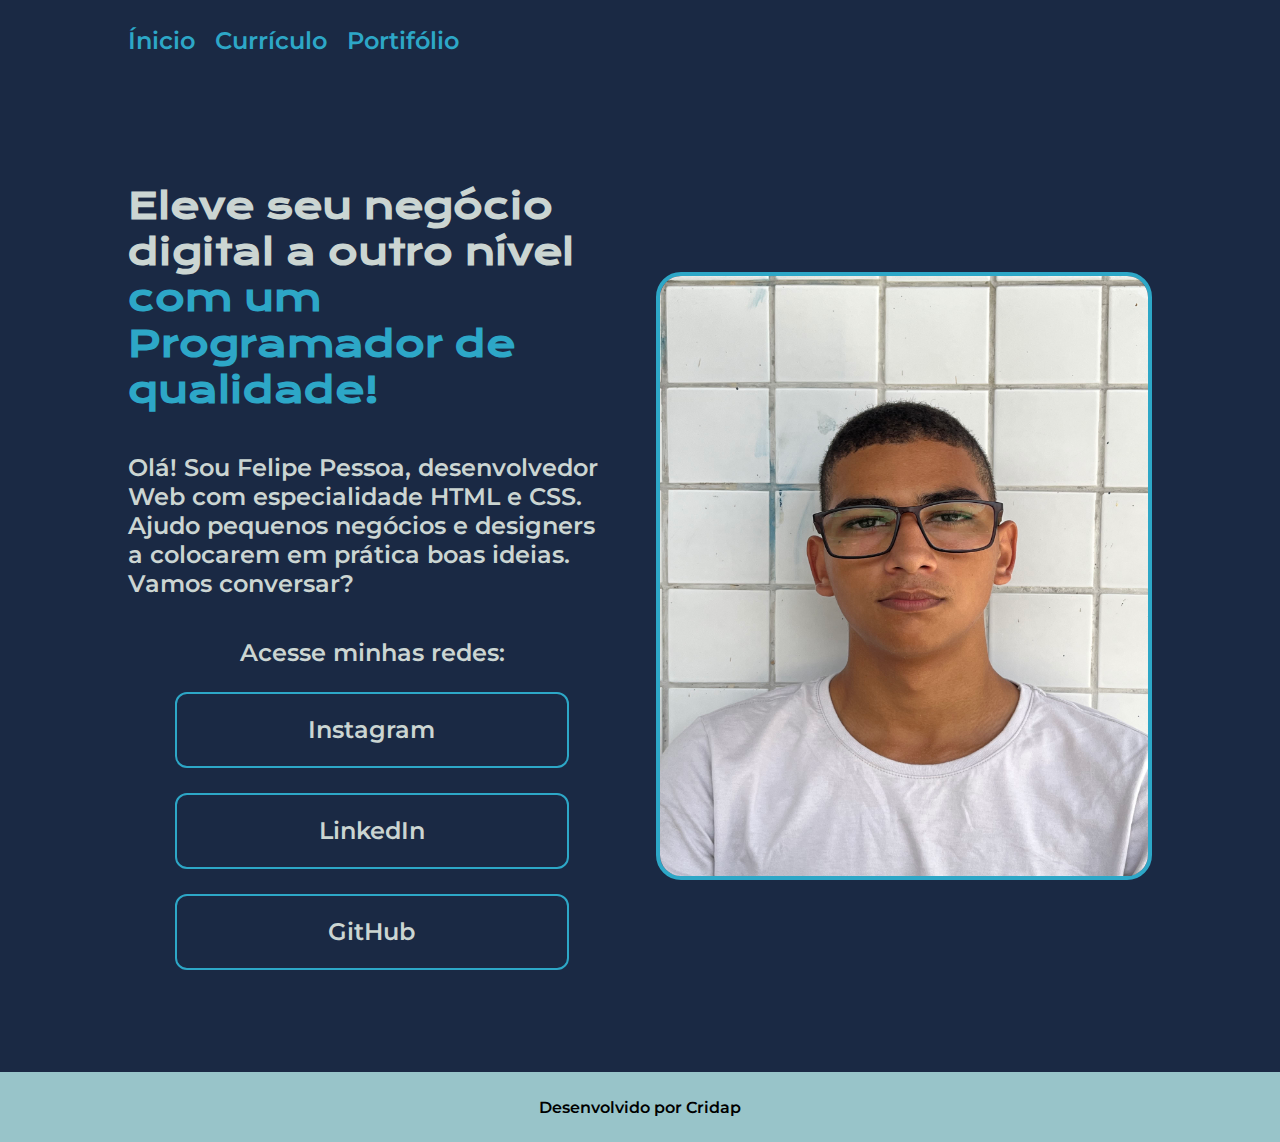
<file: index.html>
<!DOCTYPE html>
<html lang="pt-br">
<head>
    <meta charset="UTF-8">
    <meta name="viewport" content="width=device-width, initial-scale=1.0">
    <title>Felipe Pessoa</title>
    <link rel="stylesheet" href="styles/style.css">
    <meta name="apple-mobile-web-app-capable" content="yes">
</head>
<body>
    <header class="cabecalho">
        <nav class="cabecalho-navegacao">
            <a href="index.html">Ínicio</a>
            <a href="curriculo.html">Currículo</a>
            <a href="portfolio.html">Portifólio</a>
        </nav>
    </header>
    <main class="conteudo">
        <section class="conteudo-principal">
            <h1 class="conteudo-principal-titulo">Eleve seu negócio digital a outro nível<span class="conteudo-principal-titulo-destaque"> com um Programador de qualidade!</span></h1>
            <p class="conteudo-principal-texto">Olá! Sou Felipe Pessoa, desenvolvedor Web com especialidade HTML e CSS. Ajudo pequenos negócios e designers a colocarem em prática boas ideias. Vamos conversar?</p>
            <div class="conteudo-principal-links">
                <p>Acesse minhas redes:</p>
                <a href="https://www.instagram.com/_lipexzx_/">Instagram</a>
                <a href="https://www.linkedin.com/in/felipe-pessoa-917516286">LinkedIn</a>
                <a href="https://github.com/FelipePessoa01">GitHub</a>  
            </div>
        </section>
        <img class="conteudo-foto" src="assets/IMG_6878.jpg" alt="Foto de frontal de Felipe Pessoa" height="600px"> 
    </main>
    <footer class="rodape">
        <p class="rodape-texto">Desenvolvido por Cridap</p>
    </footer>
</body>
</html>
</file>
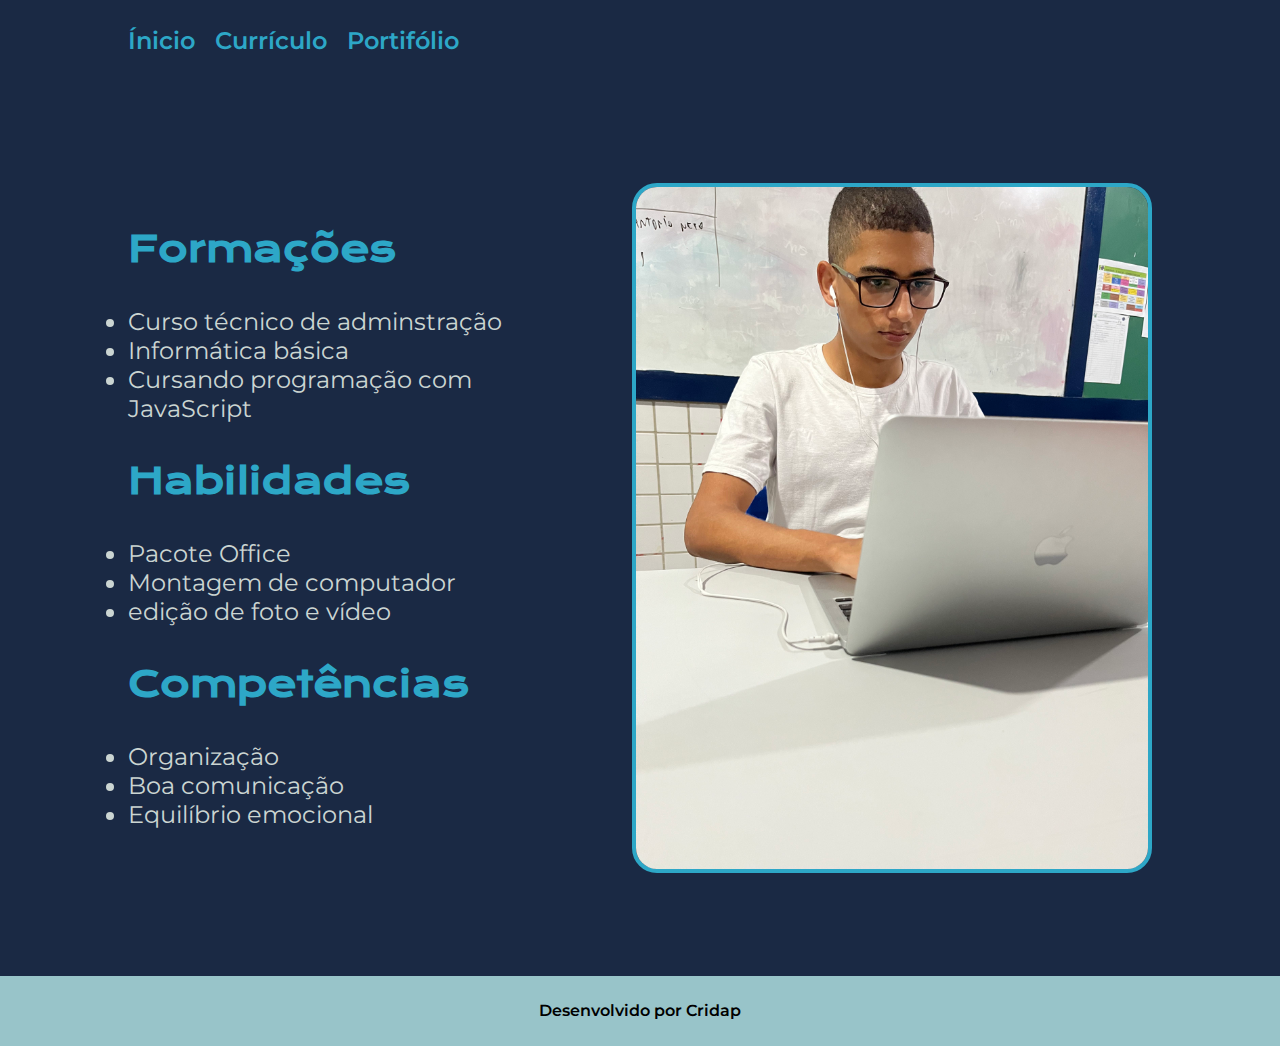
<file: curriculo.html>
<!DOCTYPE html>
<html lang="pt-br">
<head>
    <meta charset="UTF-8">
    <meta name="viewport" content="width=device-width, initial-scale=1.0">
    <title>Felipe Pessoa - Currículo</title>
    <link rel="stylesheet" href="styles/style.css">
    <meta name="apple-mobile-web-app-capable" content="yes">
</head>
<body>
    <header class="cabecalho">
        <nav class="cabecalho-navegacao">
            <a href="index.html">Ínicio</a>
            <a href="curriculo.html">Currículo</a>
            <a href="portfolio.html">Portifólio</a>
        </nav>
    </header>
    <main class="conteudo">
        <section class="conteudo-curriculo">
            <h1>Formações</h1>
            <ul>
                <li>Curso técnico de adminstração</li>
                <li>Informática básica</li>
                <li>Cursando programação com JavaScript</li>
            </ul>
            <h1>Habilidades</h1>
            <ul>
                <li>Pacote Office</li>
                <li>Montagem de computador</li>
                <li>edição de foto e vídeo</li>
            </ul>
            <h1>Competências</h1>
            <ul>
                <li>Organização</li>
                <li>Boa comunicação</li>
                <li>Equilíbrio emocional</li>
            </ul>
        </section>
        <img class="conteudo-foto" src="assets/IMG_6882.jpg" alt="Foto de Felipe Pessoas programando">
    </main>
    <footer class="rodape">
        <p class="rodape-texto">Desenvolvido por Cridap</p>
    </footer>
</body>
</html>
</file>
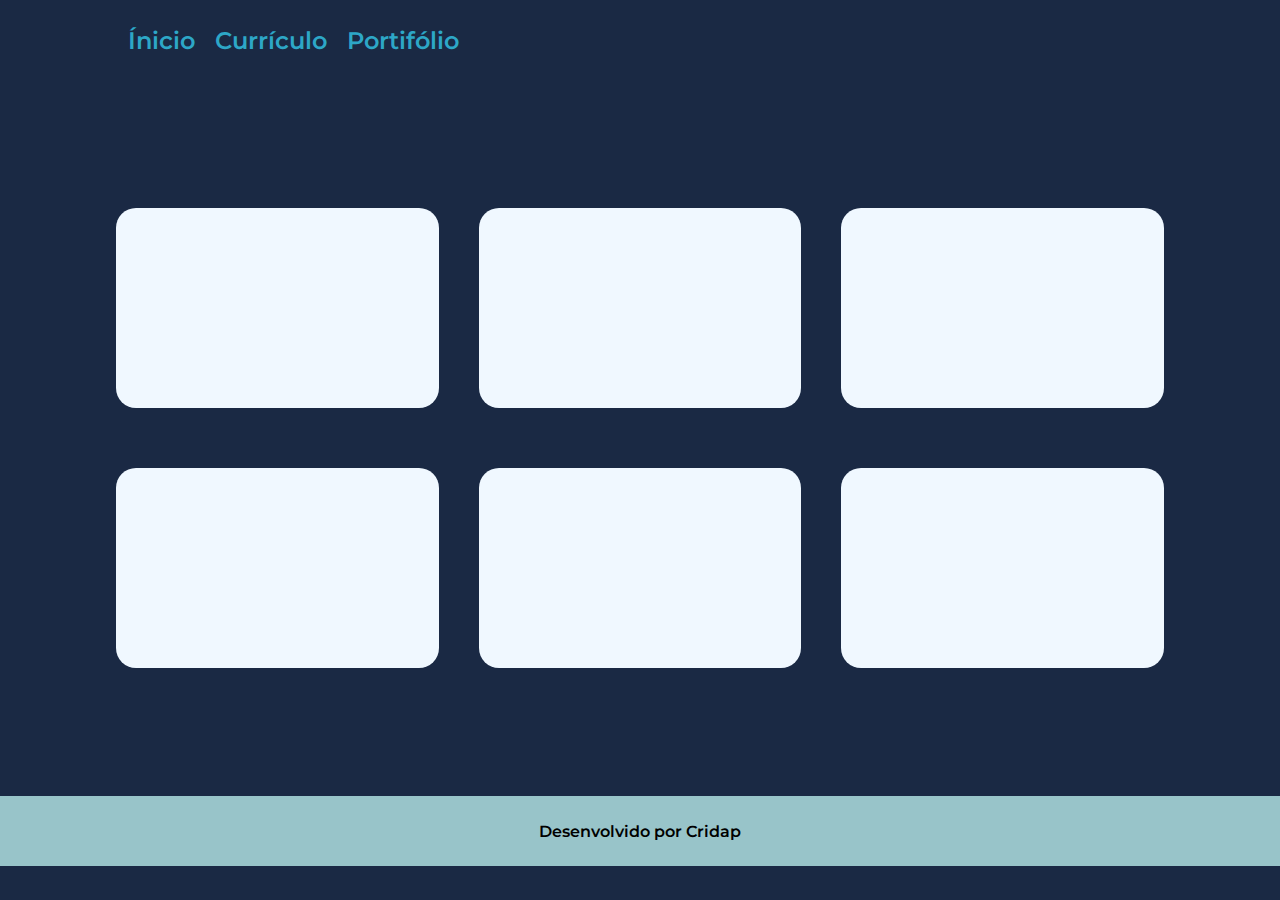
<file: portfolio.html>
<!DOCTYPE html>
<html lang="pt-br">
<head>
    <meta charset="UTF-8">
    <meta name="viewport" content="width=device-width, initial-scale=1.0">
    <title>Felipe Pessoa - Portifólio</title>
    <link rel="stylesheet" href="styles/style.css">
</head>
<body>
    <header class="cabecalho">
        <nav class="cabecalho-navegacao">
            <a href="index.html">Ínicio</a>
            <a href="curriculo.html">Currículo</a>
            <a href="portfolio.html">Portifólio</a>
            <meta name="apple-mobile-web-app-capable" content="yes">
        </nav>
    </header>
    <main class="conteudo-portfolio">
        <section class="conteudo-portfolio-linha">
            <div></div>
            <div></div>
            <div></div>
        </section>
        <section class="conteudo-portfolio-linha">
            <div></div>
            <div></div>
            <div></div>
        </section>
    </main>
    <footer class="rodape">
        <p class="rodape-texto">Desenvolvido por Cridap</p>
    </footer>
</body>
</html>
</file>
<file: styles/style.css>
@import url('https://fonts.googleapis.com/css2?family=Krona+One&family=Montserrat:wght@400;600&display=swap');
*{
    margin: 0px;
    padding: 0px;
}
:root{
    --cor-de-fundo: #1A2944;
    --cor-de-texto: #CBD5D2;
    --cor-de-destaque: #2DA7C7;
    --cor-de-sombra: #24375c;
    --cor-extra: #98C4C9;
}
body{
    box-sizing: border-box;
    background-color: var(--cor-de-fundo);
    color: var(--cor-de-texto);
}
.cabecalho{
    padding: 2% 10%;
}
.cabecalho-navegacao{
    font-size: 1.5rem;
    font-family: 'Montserrat', sans-serif;
    font-weight: 600;
    display: flex;
    justify-content: start;
    align-items: center;
    gap: 20px;
}
.cabecalho-navegacao a{
    text-decoration: none;
    color: var(--cor-de-destaque);
    transition: 0.3s
}
.cabecalho-navegacao a:hover{
    letter-spacing: 2px;
}
.conteudo{
    padding: 8% 10%;
    display: flex;
    justify-content: center;
    align-items: center;
    gap: 40px;
}
.conteudo-principal{
    width: 50%;
    display: flex;
    flex-direction: column;
    gap: 40px;
    align-items: center;
    justify-content: center;
}
.conteudo-foto{
    border-radius: 25px;
    width: 50%;
    border: 4px solid var(--cor-de-destaque);
}
.conteudo-curriculo{
    width: 50%;
    display: flex;
    flex-direction: column;
    justify-content: center;
    align-items: start;
    gap: 35px;
}
.conteudo-curriculo h1{
    color: var(--cor-de-destaque);
    font-size: 2.25rem;
    font-family: 'Krona One', sans-serif;
}
.conteudo-curriculo ul li{
    font-size: 1.5rem;
    font-family: 'Montserrat', sans-serif;
}
.conteudo-principal-titulo{
    font-size: 2.25rem;
    font-family: 'Krona One', sans-serif;
}
.conteudo-principal-texto{
    font-size: 1.5rem;
    font-family: 'Montserrat', sans-serif;
    font-weight: 600;
}
.conteudo-portfolio{
    display: flex;
    flex-direction: column;
    padding: 10% 8%;
    gap: 60px;
}
.conteudo-portfolio-linha{
    display: flex;
    justify-content: center;
    align-items: center;
    height: 200px;
    gap: 40px;
}
.conteudo-portfolio-linha div{
    width: 30%;
    height: 100%;
    background-color: aliceblue;
    border-radius: 20px;
}
.conteudo-principal-links{
    width: 100%;
    display: flex;
    flex-direction: column;
    justify-content: center;
    align-items: center;
    gap: 25px;
    font-size: 1.5rem;
    font-family: 'Montserrat', sans-serif;
    font-weight: 600;
}
.conteudo-principal-links a{
    text-decoration: none;
    color: var(--cor-de-texto);
    border: 2px solid var(--cor-de-destaque);
    border-radius: 12px;
    text-align: center;
    padding: 21.5px 0px;
    width: 80%;
    transition: 0.3s;
}
.conteudo-principal-links a:hover{
    background-color: var(--cor-de-sombra);
    letter-spacing: 2px;
}
.conteudo-principal-titulo-destaque{
    color: var(--cor-de-destaque);
}
.rodape{
    padding: 2% 10%;
    text-align: center;
    background-color: var(--cor-extra);
}
.rodape-texto{
    color: black;
    font-size: 1rem;
    font-family: 'Montserrat', sans-serif;
    font-weight: 600;
}
@media(max-width: 890px){
    .cabecalho-navegacao{
        justify-content: center;
    }
    .conteudo{
        flex-direction: column-reverse;
    }
    .conteudo-foto{
        width: 80%;
        height: 80%;
    }
    .conteudo-principal{
        width: 100%;
        display: flex;
        flex-direction: column;
        gap: 40px;
        align-items: center;
        justify-content: center;
    }
    .conteudo-principal-titulo{
        font-size: 2rem;
        font-family: 'Krona One', sans-serif;
    }
    .conteudo-curriculo h1{
        color: var(--cor-de-destaque);
        font-size: 2rem;
        font-family: 'Krona One', sans-serif;
    }
    .conteudo-curriculo{
        width: 100%;
        display: flex;
        flex-direction: column;
        justify-content: center;
        align-items: start;
        gap: 35px;
    }
    .conteudo-portfolio-linha{
        display: flex;
        flex-direction: column;
        justify-content: center;
        align-items: center;
        height: 500px;
        gap: 40px;
    }
    .conteudo-portfolio{
        display: flex;
        flex-direction: column;
        padding: 10% 8%;
        gap: 40px;
    }
    .conteudo-portfolio-linha div{
        width: 45%;
        height: 100%;
        background-color: aliceblue;
        border-radius: 20px;
    }
}
</file>
